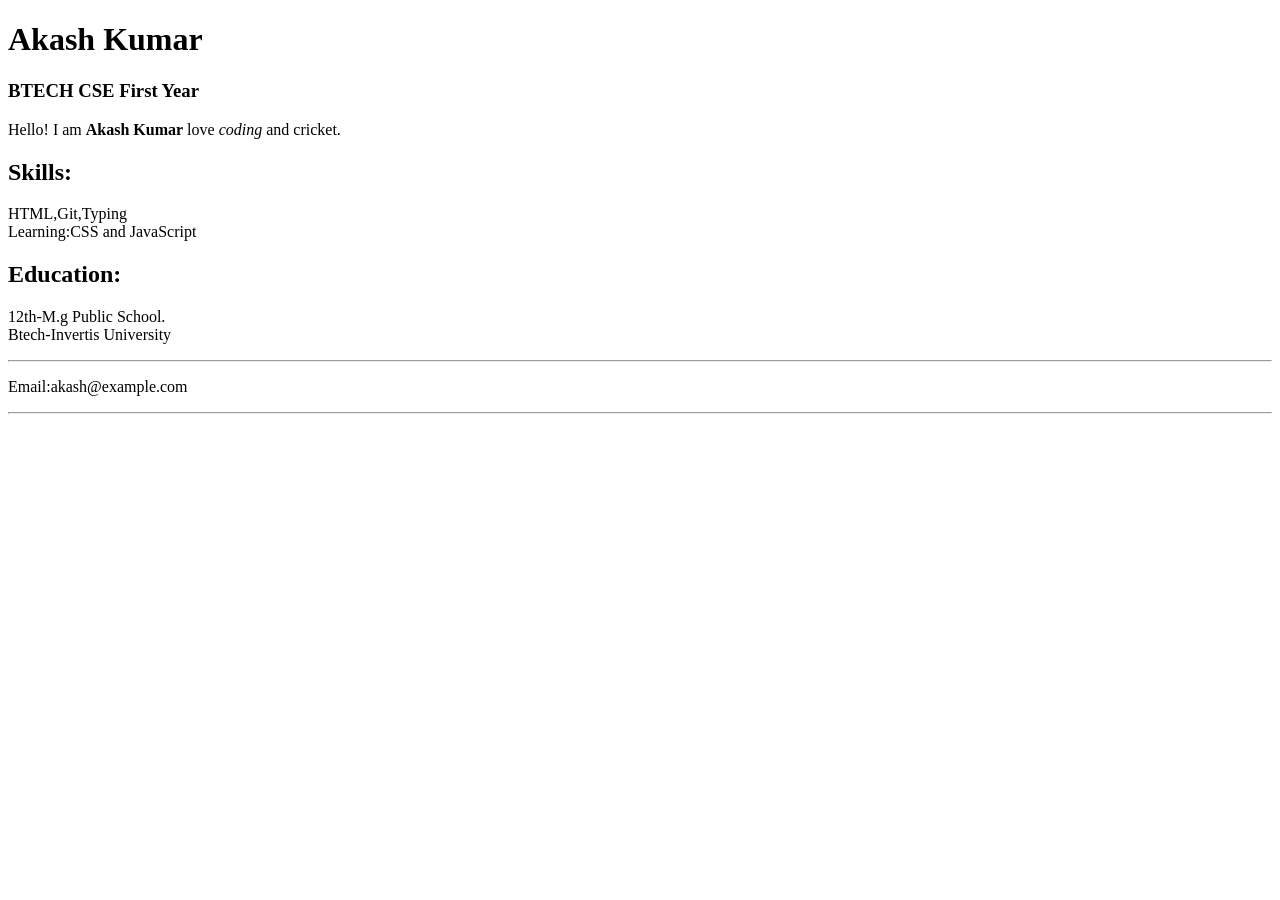
<file: index.html>
<!DOCTYPE html>
<html lang="en">
<head>
    <meta charset="UTF-8">
    <meta name="viewport" content="width=device-width, initial-scale=1.0">
    <title>Document</title>
</head>
<body>
    <!--Heading-->
    <h1>Akash Kumar</h1>
    <h3>BTECH CSE First Year</h3>
    <p>Hello! I am <strong>Akash Kumar</strong> love <em>coding</em> and cricket.</p>

    <div id="skills:" class="section">
<div class="section:" id="skills">
    <h2>Skills:</h2>
    <p>HTML,Git,Typing <br>
    Learning:CSS and JavaScript</p>
    </div>


    <h2>Education:</h2>
     <p>12th-M.g Public School. <br> Btech-Invertis University </p>
    </div>
     <hr>
     <p>Email:akash@example.com</p>

    <hr>
   </body>
   </html>
</file>
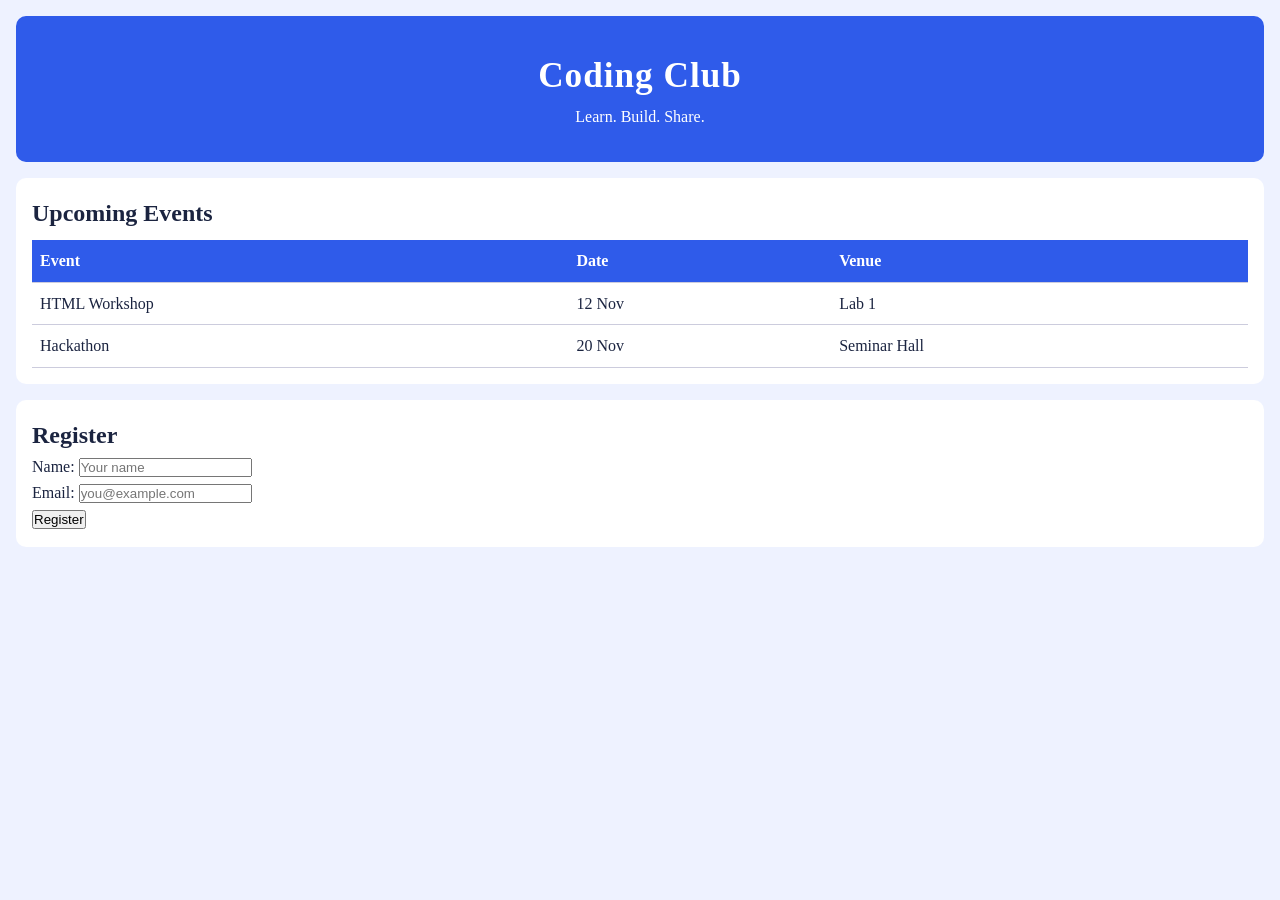
<file: Week 5/index.html>
<!DOCTYPE html>
<html lang="en">
<head>
    <meta charset="UTF-8">
    <meta name="viewport" content="width=device-width, initial-scale=1.0">
    <title>CSS Fundamental</title>
    <style>
    
  /* Variables: change a colour here and it changes everywhere */
  :root {
    --brand: #2f5bea;
    --light: #eef2ff;
    --dark: #1b2440;
    --gap: 16px;
  }
  /* * = every element */
  * { margin: 0; padding: 0; box-sizing: border-box; }
  body {
    font-family: Georgia, serif;
    background: var(--light);
    color: var(--dark);
    line-height: 1.6;
    padding: var(--gap);
  }
  /* h1 = element selector */
  h1 { font-size: 2.2rem; letter-spacing: 1px; }
  /* #hero = id selector (only one on the page) */
  #hero {
    background: var(--brand);
    color: rgb(255, 255, 255);
    text-align: center;
    padding: 32px var(--gap);
    border-radius: 10px;
  }
  /* .card = class selector (use many times) */
  .card {
    background: white;
    padding: var(--gap);
    margin-top: var(--gap);
    border-radius: 10px;
  }
  table { width: 100%; border-collapse: collapse; margin-top: 8px; 
    th { background: var(--brand); color: white; text-align: left; }
  th, td { padding: 8px; border-bottom: 1px solid #ccd; }
  input { padding: 6px; margin: 4px 0; }
  button { background: var(--brand); color: white; border: 0; padding: 10px 18px; border-radius: 6px; font-size: 1rem; }
</style>
    
    
        
       
        </style>

   

</head>
<body>
     <div id="hero">
    <h1>Coding Club</h1>
    <p>Learn. Build. Share.</p>
  </div>
  <div class="card">
    <h2>Upcoming Events</h2>
    <table>
      <tr> 
        <th>Event</th><th>Date</th><th>Venue</th></tr>
      <tr><td>HTML Workshop</td>
        <td>12 Nov</td><td>Lab 1</td></tr>
      <tr><td>Hackathon</td><td>20 Nov</td><td>Seminar Hall</td></tr>
    </table>
  </div>
  <div class="card">
    <h2>Register</h2>
    <p>Name: <input type="text" placeholder="Your name"></p>
    <p>Email: <input type="email" placeholder="you@example.com"></p>
    <button>Register</button>
  </div>
    <body>
</html>
</file>
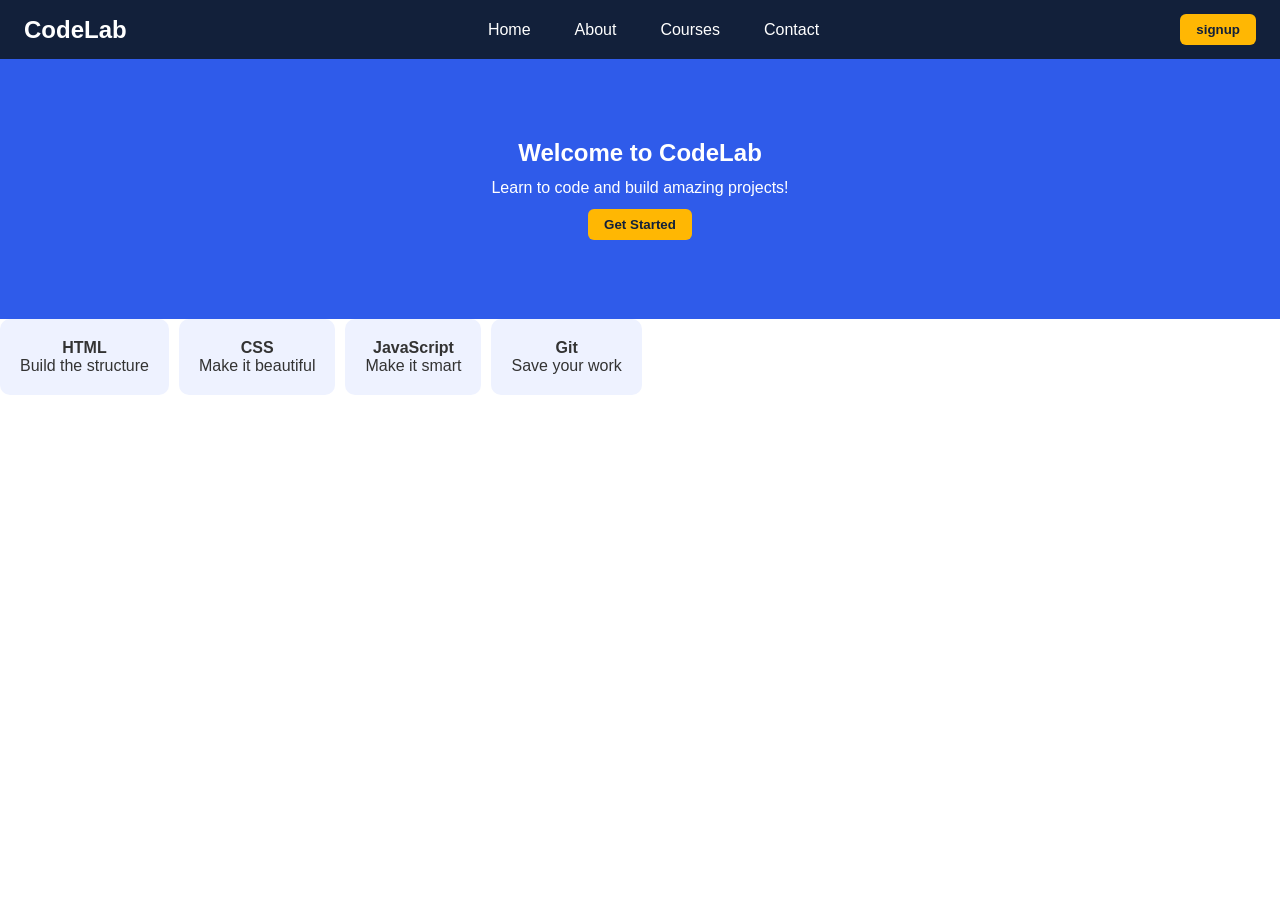
<file: week 7/index.html>
<!DOCTYPE html>
<html lang="en">
<head>
    <meta charset="UTF-8">
    <meta name="viewport" content="width=device-width, initial-scale=1.0">
    <title>code.Lab</title>  
    <style>
        
       *{margin: 0; padding: 0; padding: 0;box-sizing: border-box;}
        body {font-family:Arial,sans-serif; color: #333;}
        /* Navbar: logo left, links + button right */
  nav {
    display: flex;
    justify-content: space-between;
    align-items: center;
    padding: 14px 24px;
    background: #12203a;
    color: white;
  }
  nav ul { display: flex;gap: 20px;list-style: none; }
  nav a {color: white; text-decoration: none; padding: 0 12px;}
  nav a:hover {text-decoration: underline;}
   .btn{
    background: #ffb703;
    color: #12203a;
    border: 0;
    padding: 8px 16px;
    border-radius: 6px;
    font-weight: bold;
   }
   .hero {
    display: flex;
    flex-direction:column;
    align-items: center;
    justify-content: center;
    gap: 12px;
    height: 260px;
    background: #2f5bea;
    text-align: center;
    padding: 16px;
    color: white;
   }
   .cards
   {display:flex;flex-wrap:wrap;gap: 16px;padding: 24px;}
   .cards{
    flex:1 1 200px;
    background:#eef2ff;
    padding:20px;
    border-radius: 10px;
    text-align: center;
   }
   .tab{
     padding: 20px;
    border-radius: 10px;
    text-align: center;
     background: #eef2ff;
    margin-right: 10px;
        }
   #group{
    display: flex;
   }

    </style>
</head>
<body>
    <nav>
        <h2> CodeLab</h2>
        <ul>
            <li><a href="#">Home</a></li>
            <li><a href="#">About</a></li>
            <li><a href="#">Courses</a></li>
            <li><a href="#">Contact</a></li>
        </ul>
        <button class="btn">signup</button>
    </nav>
    <section class="hero">
    <h1>Welcome to CodeLab</h1>
        <p>Learn to code and build amazing projects!</p>
        <button class="btn">Get Started</button>
    </section>
    <div id = "group">
        <div class="tab"><b>HTML</b>
            <p>Build the structure</p>
        </div>
        <div class="tab"><b>CSS</b>
        <P>Make it beautiful</P></div>
        <div class="tab"><b>JavaScript</b><p>Make it smart</p></div>
        <div class="tab"><b>Git</b><p>Save your work</p></div>
    </div>
</file>
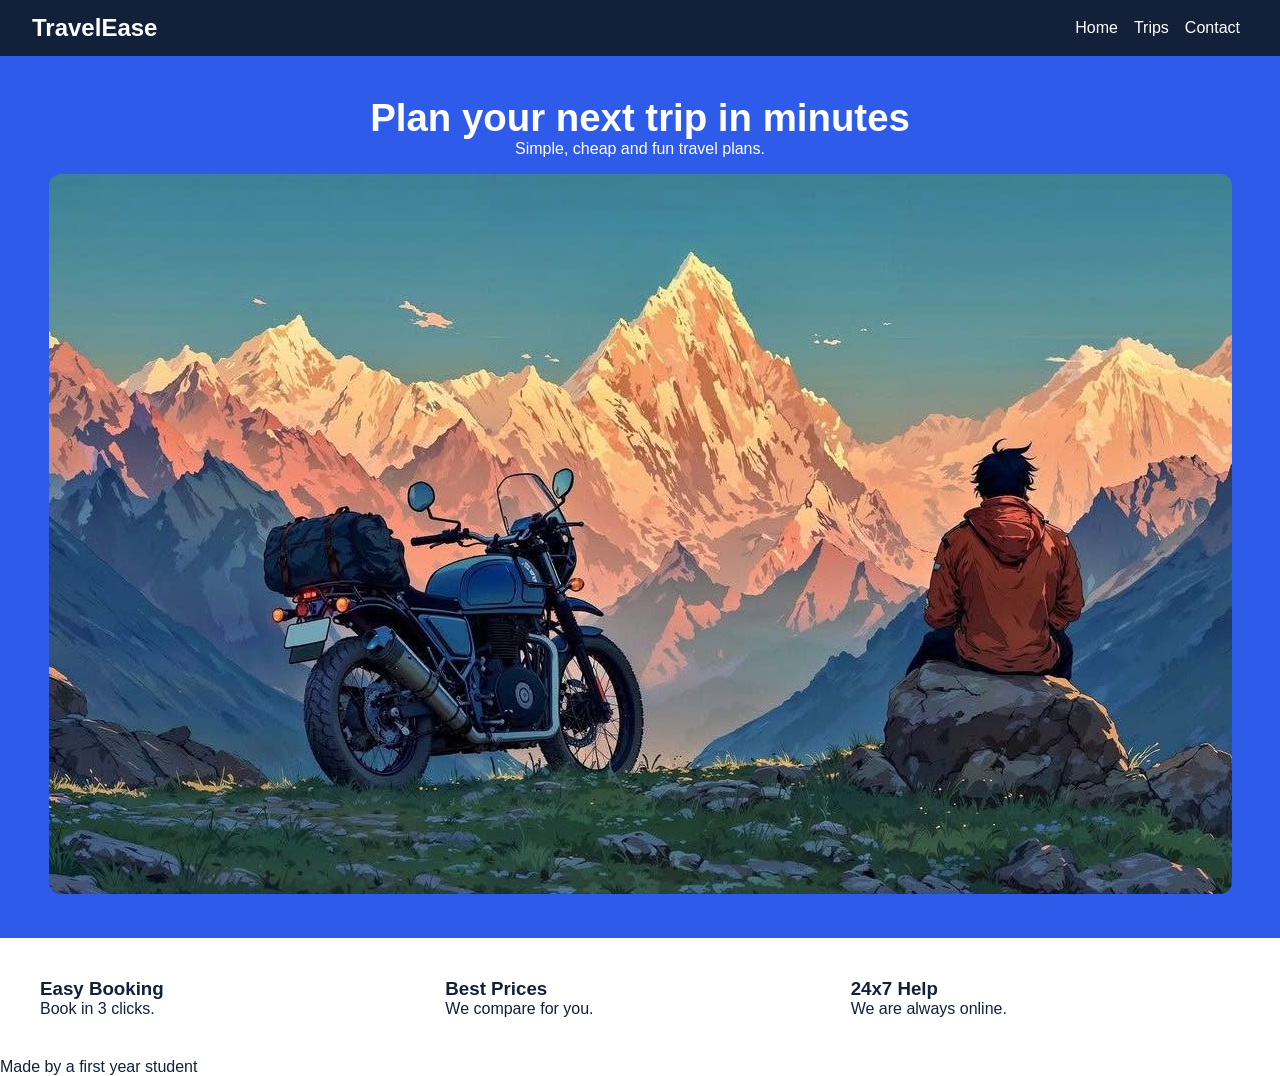
<file: week 9/index.html>
<!DOCTYPE html>
<html lang="en">
<head>
    <meta charset="UTF-8">
    <meta name="viewport" content="width=device-width, initial-scale=1.0">
    <title>TravelEase</title>
<style>
  * { margin: 0; padding: 0; box-sizing: border-box; }
  body { font-family: Arial, sans-serif; color: #12203a; }
  /* ---------- MOBILE FIRST (default) ---------- */
  nav {
    display: flex;
    flex-direction: column;   /* stacked on phone */
    align-items: center;
    gap: 8px;
    padding: 14px;
    background: #12203a;
    color: white;
  }
 nav a { color: white; margin: 0 8px; text-decoration: none; }
  .hero { padding: 40px 16px; text-align: center; background: #2f5bea; color: white; }
  .hero h1 { font-size: 1.6rem; }
  .hero img { max-width: 100%; height: auto; margin-top: 16px; border-radius: 12px; }
  .features {
    display: grid;
    grid-template-columns: 1fr;   /* 1 column on phone */
    gap: 16px;
    padding: 20px;
  }
  .box {
     .box { background: #eef2ff; padding: 20px; border-radius: 10px; text-align: center; 
  }
  footer { background: #12203a; color: white; text-align: center; padding: 18px; } 
}
 @media (min-width: 768px) {
    nav { flex-direction: row; justify-content: space-between; padding: 14px 32px; }
    .hero h1 { font-size: 2.4rem; }
    .features { grid-template-columns: repeat(2, 1fr); }
  }
  /* ---------- LAPTOP (1024px and wider) ---------- */
  @media (min-width: 1024px) {
    .features { grid-template-columns: repeat(3, 1fr); padding: 40px; }
  }
  </style>
</head>
<body>
  <nav>
    <h2>TravelEase</h2>
    <div><a href="#">Home</a><a href="#">Trips</a><a href="#">Contact</a></div>
  </nav>
  <section class="hero">
    <h1>Plan your next trip in minutes</h1>
    <p>Simple, cheap and fun travel plans.</p>
    <img src="download.jpeg" alt= "Travel Image"><width="600" height="400">
     </section>
  <section class="features">
    <div class="box"><h3>Easy Booking</h3><p>Book in 3 clicks.</p></div>
    <div class="box"><h3>Best Prices</h3><p>We compare for you.</p></div>
    <div class="box"><h3>24x7 Help</h3><p>We are always online.</p></div>
  </section>
  <footer>Made by a first year student</footer>
</body>
</html>
</file>
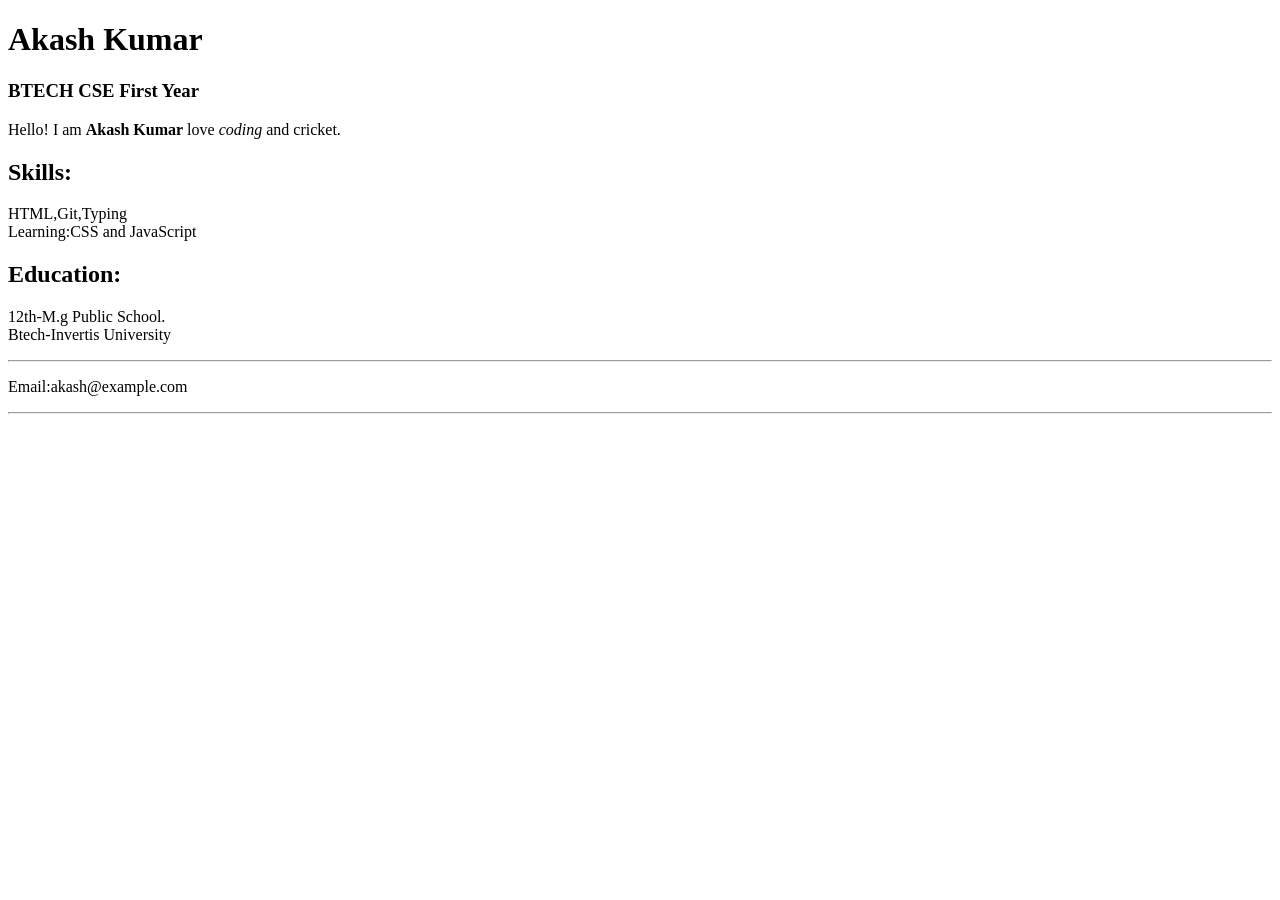
<file: week2/index.html>
<!DOCTYPE html>
<html lang="en">
<head>
    <meta charset="UTF-8">
    <meta name="viewport" content="width=device-width, initial-scale=1.0">
    <title>Document</title>
</head>
<body>
    <h1>Akash Kumar</h1>
    <h3>BTECH CSE First Year</h3>
    <p>Hello! I am <strong>Akash Kumar</strong> love <em>coding</em> and cricket.</p>

    <div id="skills:" class="section"> 
<div class="section:" id="skills">
    <h2>Skills:</h2>
    <p>HTML,Git,Typing <br>
    Learning:CSS and JavaScript</p>
    </div>


    <h2>Education:</h2>
     <p>12th-M.g Public School. <br> Btech-Invertis University </p>
    </div>
     <hr>
     <p>Email:akash@example.com</p>

    <hr>
   </body>
   </html>
</file>
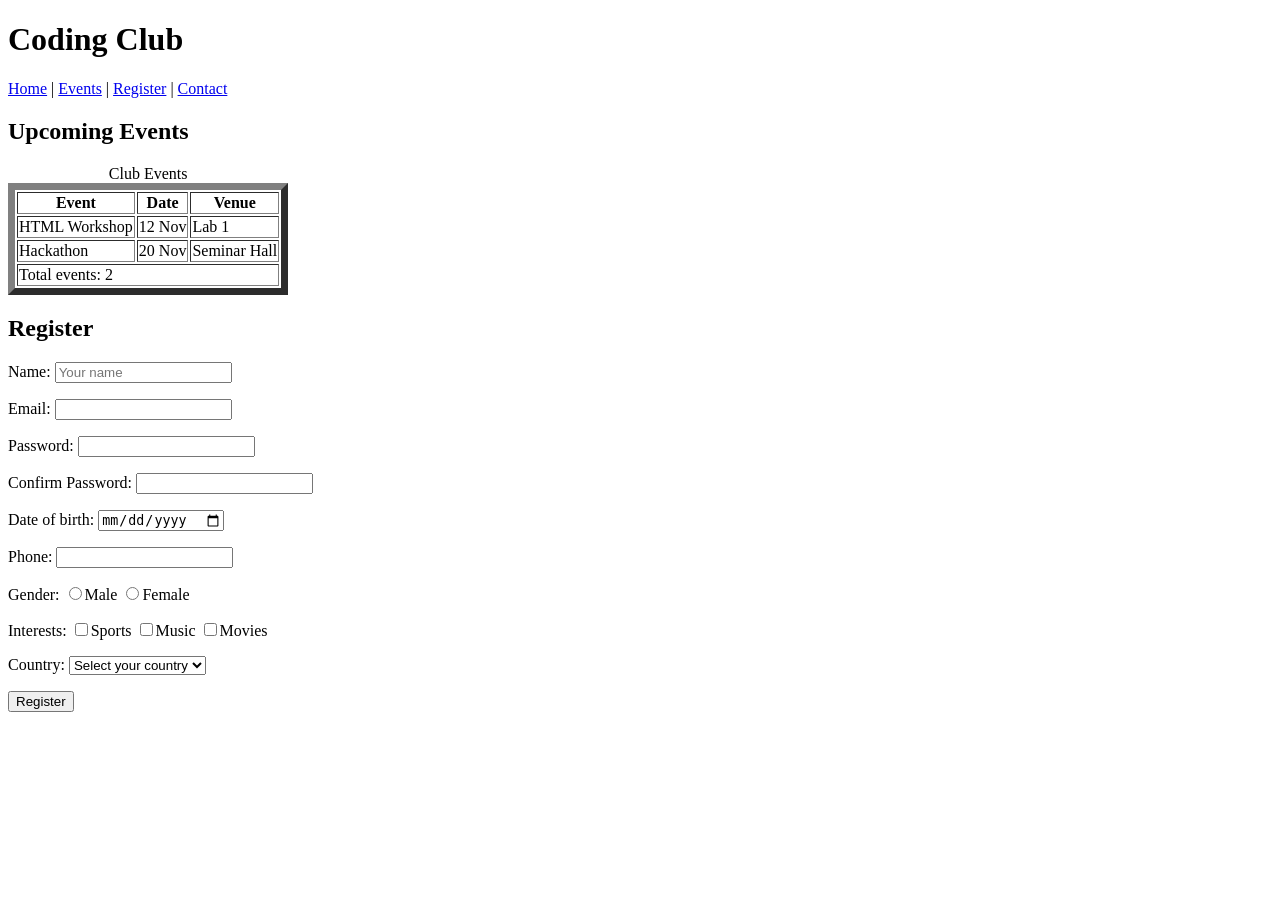
<file: week4/index.html>
<!DOCTYPE html> <html lang="en"> <head>  <meta charset="UTF-8">  
    <meta name="viewport"content="width=device-width, initial-scale=1"> 
     <meta name="description" content="Coding Cllubregistration page"> 
      <link rel="icon" href="favicon.ico">  <title>Coding Club</title> </head> <body>  
        <header>    <h1>Coding Club</h1>    <nav>  
            <a href="index.html">Home</a> | 
            <a href="Events.html">Events</a> | 
            <a href="register.html">Register</a> | 
            <a href="contact.html">Contact</a>
 </header>
     <h2 id="events">Upcoming Events</h2>

     <table
      border="7">
                                                                           
    <caption>Club Events</caption>    <thead>      <tr><th>Event</th><th>Date</th><th>Venue</th></tr>    </thead>    <tbody>      <tr><td>HTML Workshop</td><td>12 Nov</td><td>Lab 1</td></tr>      <tr><td>Hackathon</td><td>20 Nov</td><td>Seminar Hall</td></tr>    </tbody>    <tfoot>      <tr><td colspan="3">Total events: 2</td></tr>    </tfoot>  </table>
     <h2 id="register">Register</h2>  <form action="#" method="post">    <p><label for="name">Name:</label>       <input type="text" id="name" name="name" placeholder="Your name" required></p>    <p><label for="email">Email:</label>       <input type="email" id="email" name="email" required></p>    <p><label for="pass">Password:</label>       <input type="password" id="pass" name="pass" required></p>    <p><label for="pass2">Confirm Password:</label>       <input type="password" id="pass2" name="pass2" required></p>
         <p><label for="dob">Date of birth:</label>       <input type="date" id="dob" name="dob"></p>    <p><label for="phone">Phone:</label>       <input type="tel" id="phone" name="phone"></p>    <p>Gender:       <input type="radio" name="gender" id="m"><label for="m">Male</label>       <input type="radio" name="gender" id="f"><label for="f">Female</label></p>    <p>Interests:     
        <input type="checkbox" name="interests" id="sports"><label for="sports">Sports</label>       <input type="checkbox" name="interests" id="music"><label for="music">Music</label>       <input type="checkbox" name="interests" id="movies"><label for="movies">Movies</label></p>    <p><label for="country">Country:</label>       <select name="country" id="country">          <option value="">Select your country</option>          <option value="us">United States</option>          <option value="ca">Canada</option>          <option value="uk">United Kingdom</option>          <option value="au">Australia</option>       </select></p>    <p><input type="submit" value="Register"></p> </form>





 </body>
 </html>
</file>
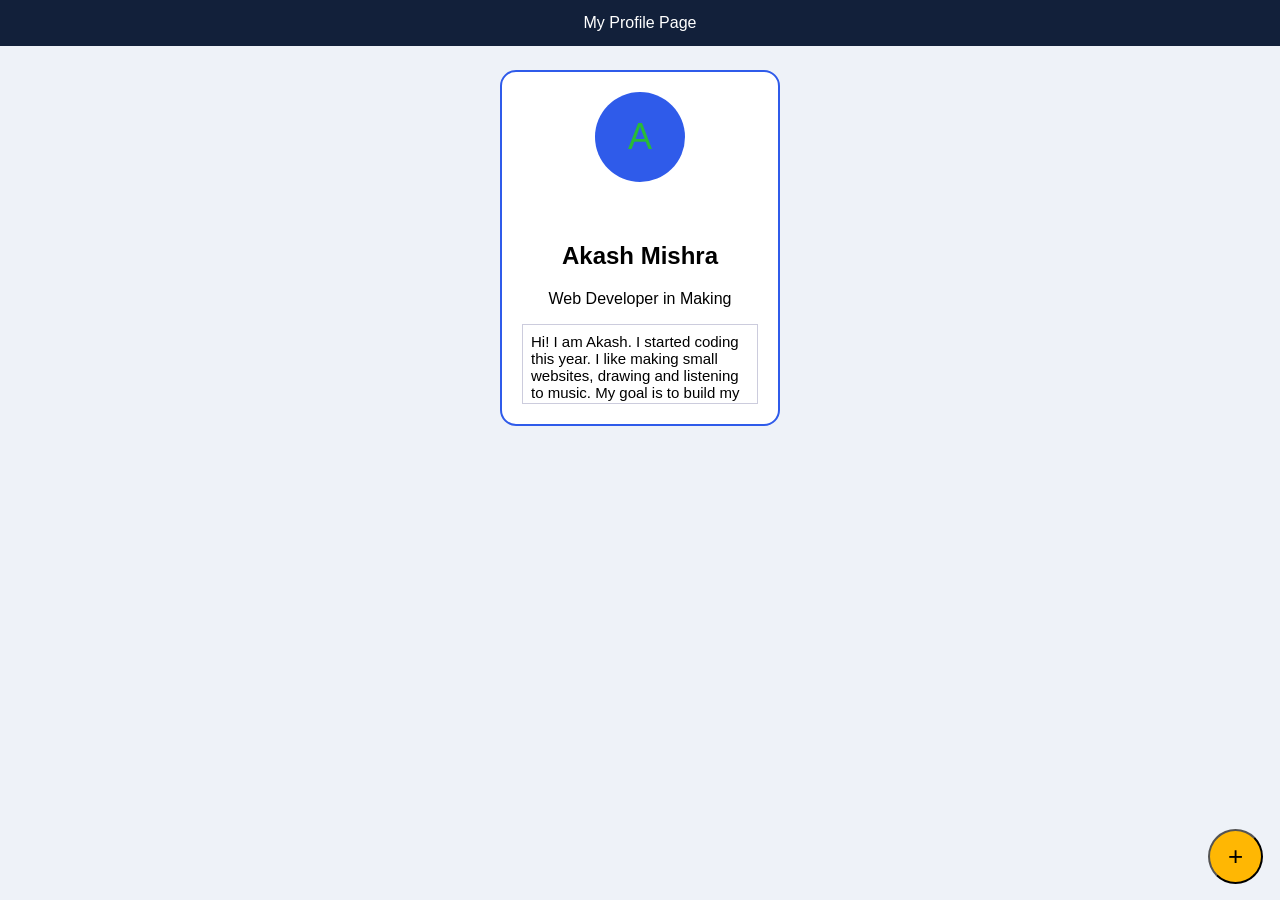
<file: week6/index.html>
<!DOCTYPE html>
<html lang="en">
<head>
    <meta charset="UTF-8">
    <meta name="viewport" content="width=device-width, initial-scale=1.0">
    <title>Document</title>
    <link rel="stylesheet" href="portfolio.css">
</head>
<body>
   <header>My Profile Page</header>
  <div class="card">
    <div class="avatar">A</div>
    <h2>Akash Mishra</h2>
    <p>Web Developer in Making</p>
    <div class="bio">
      Hi! I am Akash. I started coding this year. I like making small websites,
      drawing and listening to music. My goal is to build my own app. This long
      text is here so that the box shows a scroll bar. Try scrolling it!
    </div>
  </div>
  <button class="fab">+</button>
        </html>
</file>
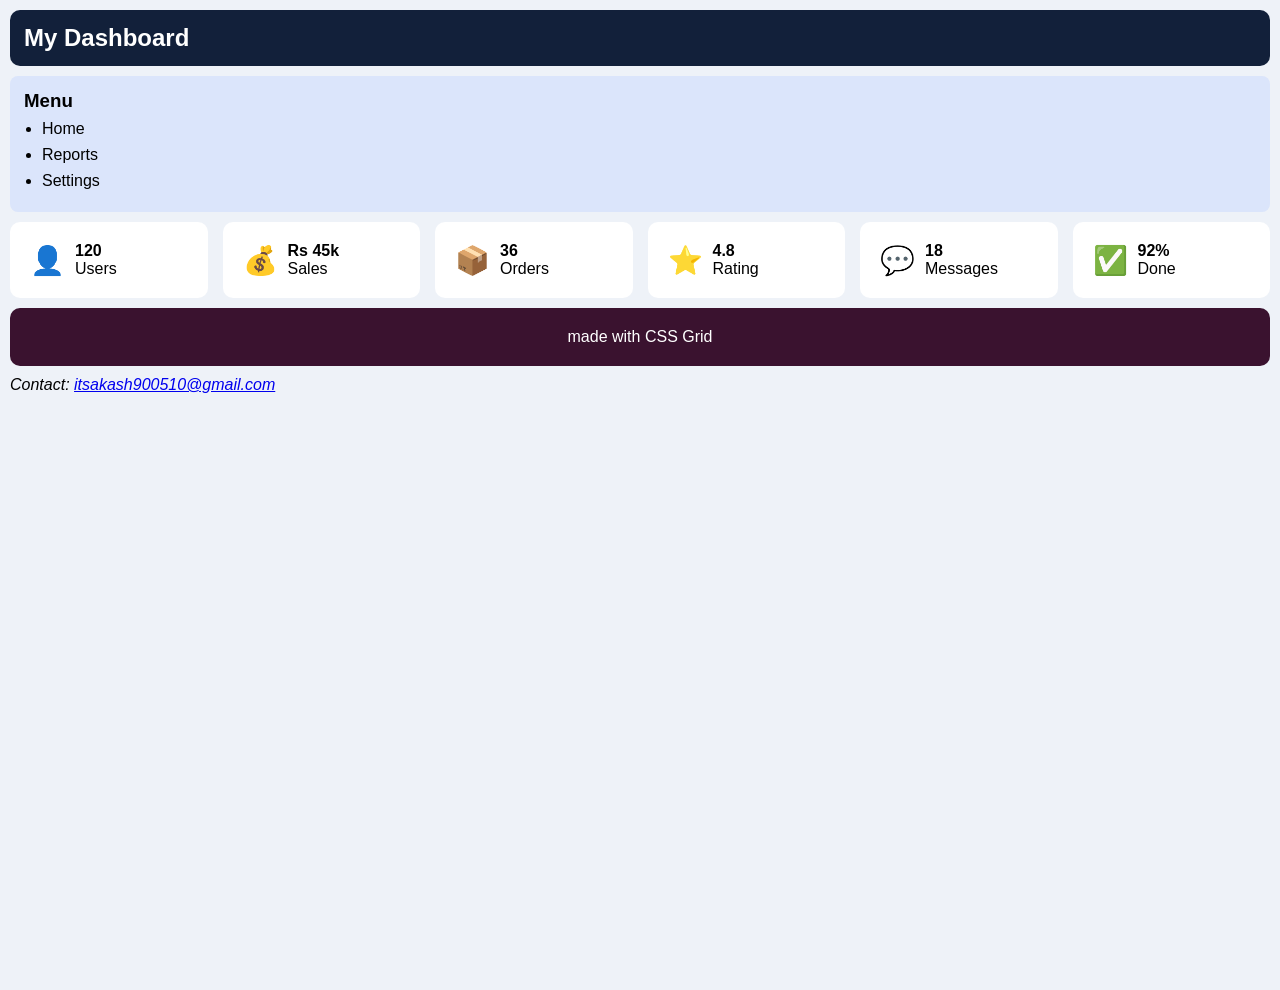
<file: week8/index.html>
<!DOCTYPE html>
<html lang="en">
<head>
    <meta charset="UTF-8">
    <meta name="viewport" content="width=device-width, initial-scale=1.0">
    <title>Dashboard</title>
<style>
  * { margin: 0; padding: 0; box-sizing: border-box; }
  body { font-family: Arial, sans-serif; background: #eef2f8; }
  
  .layout {
    display: flex;
    flex-direction: column;
    grid-template-columns: 170px 1fr;
    grid-template-areas:
      "head head"
      "side main"
      "foot foot";
    gap: 10px;
    min-height: 110vh;
    padding: 10px;
  }
  header { grid-area: head; background: #12203a; color: white; padding: 14px; border-radius: 10px; }
  aside  { grid-area: side; background: #dbe5fb; padding: 14px; border-radius: 8px; }
  main   { grid-area: main; }
  footer { grid-area: foot; background: #3a122f; color: rgb(255, 255, 255); padding: 20px; text-align: center; border-radius: 10px; }
  aside li { margin: 8px 0 8px 18px; }
  
  .gallery {
    display: grid;
    grid-template-columns: repeat(auto-fit, minmax(160px, 1fr));
    gap: 15px;
  }
 
  .item {
    display: flex;
    align-items: center;
    gap: 10px;
    background: white;
    padding: 20px;
    border-radius: 10px;
  }
  .icon { font-size: 28px; }
</style>
</head>
<body>
  <div class="layout">
    <header><h2>My Dashboard</h2></header>
    <aside>
      <h3>Menu</h3>
      <ul>
        <li>Home</li>
        <li>Reports</li>
        <li>Settings</li>
      </ul>
    </aside>
     <main>
      <div class="gallery">
        <div class="item"><span class="icon">&#128100;</span><div><b>120</b><br>Users</div></div>
        <div class="item"><span class="icon">&#128176;</span><div><b>Rs 45k</b><br>Sales</div></div>
        <div class="item"><span class="icon">&#128230;</span><div><b>36</b><br>Orders</div></div>
        <div class="item"><span class="icon">&#11088;</span><div><b>4.8</b><br>Rating</div></div>
        <div class="item"><span class="icon">&#128172;</span><div><b>18</b><br>Messages</div></div>
        <div class="item"><span class="icon">&#9989;</span><div><b>92%</b><br>Done</div></div>
        
      </div>
    </main>
    <footer>made with CSS Grid </footer>
    <address>Contact: <a href="mailto:itsakash900510@gmail.com">
        itsakash900510@gmail.com
        </a></address>
  </div>
</body>
</html>
</file>
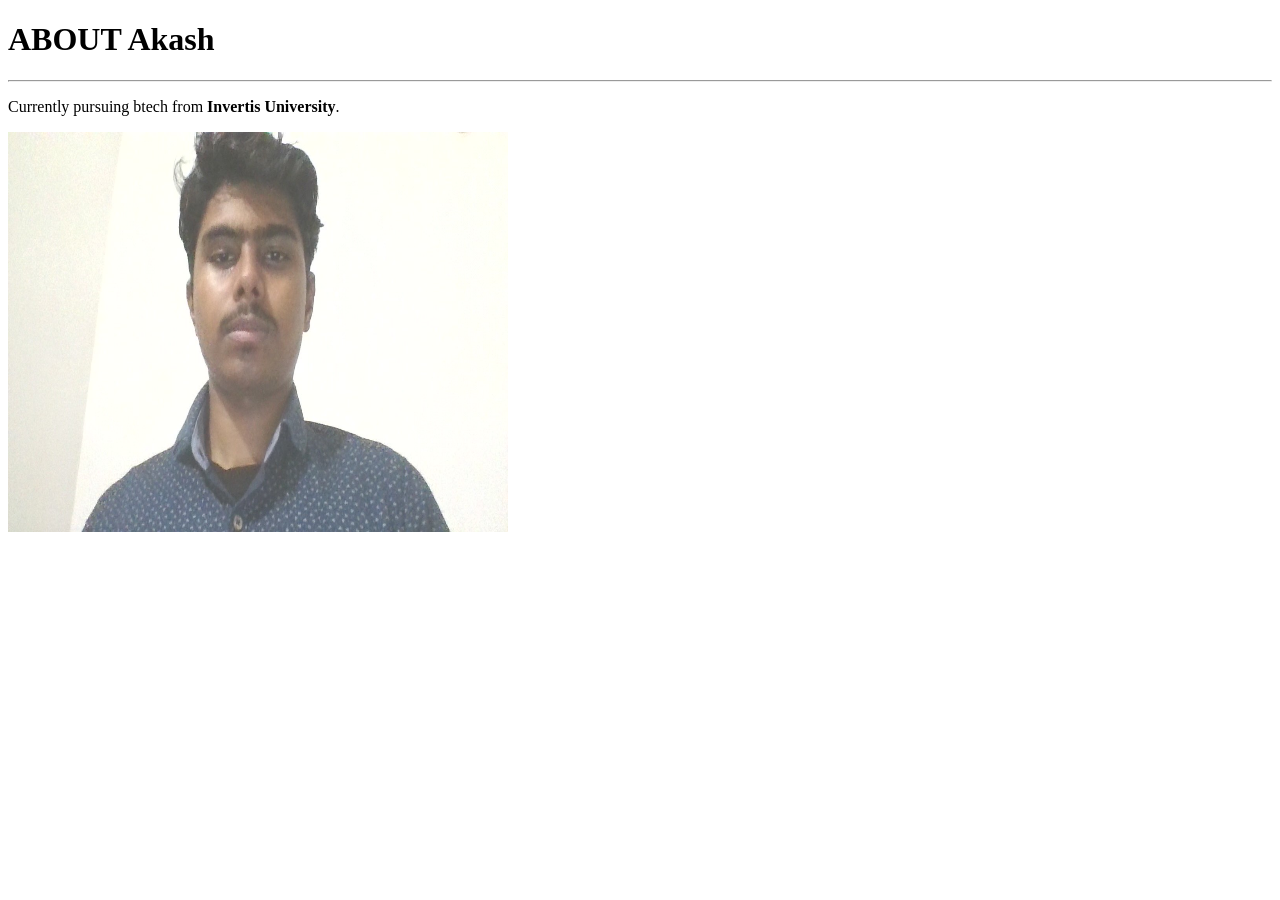
<file: Week3/about.html>
<!DOCTYPE html>
<html lang="en">
<head>
    <meta charset="UTF-8">
    <meta name="viewport" content="width=device-width, initial-scale=1.0">
    <title>About | My Portfolio</title>
</head>
<body>
    <h1>ABOUT Akash</h1>
    <hr>
    <p>Currently pursuing btech from <strong>Invertis University</strong>.</p>
    <img src="../WIN_20260407_23_21_20_Pro.jpg" alt="image" height="400px" width="500pxpx">
</body>
</html>
</file>
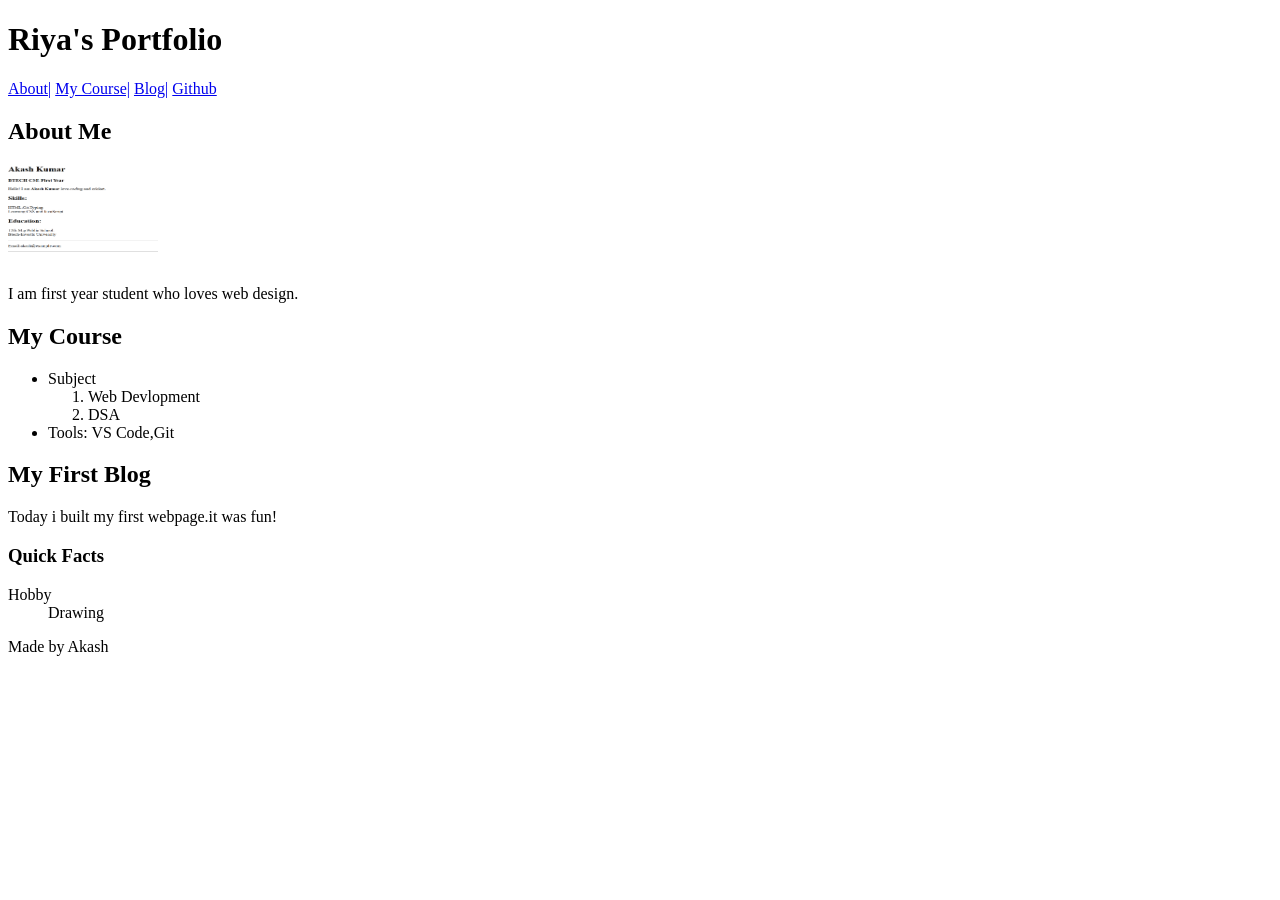
<file: Week3/index3.Html>
<!DOCTYPE html>
<html lang="en">
<head>
    <meta charset="UTF-8">
    <meta name="viewport" content="width=device-width, initial-scale=1.0">
    <title>My Portfolio</title>
</head>
<body>
    <header>
    <h1>Riya's Portfolio</h1>
       <nav>
        <a href="./about.html" target="_blank">About|</a>
        <a href="#">My Course|</a>
        <a href="#">Blog|</a>
        <a href="#">Github</a>
       </nav>
    </header>
       <h2>About Me</h2>
      <img src="../Output Week2.png.png" alt="image" height="100px" width="150px">
      <p>I am first year student who loves web design.</p>
      <aside>
    <h2>My Course</h2>
       <ul>
        <li>Subject
            <ol>
                <li>Web Devlopment</li>
                <li>DSA</li>
            </ol>
        </li>
        <li>Tools: VS Code,Git</li>
       </ul>
      </aside>
      <main>
       <h2>My First Blog</h2>
       <p>Today i built my first webpage.it was fun!</p>
      </main>
      <aside>
       <h3>Quick Facts</h3>
       <dl>
        <dt>Hobby</dt><dd>Drawing</dd>
       </dl>
      </aside>
       <footer>
        Made by Akash
       </footer>
     
</body>
</html>
</file>
<file: week6/portfolio.css>
/* width will include padding and border (easier maths!) */
  * { box-sizing:border-box; }
  body { margin: 0; font-family: Arial, sans-serif; background: #eef2f8; }
  /* sticky = stays at the top while you scroll */
  header {
    position: sticky;
    top: 0;
    z-index: 10;
    background: #12203a;
    color: white;
    padding: 14px;
    text-align: center;
  }
  .card {
    width: 280px;
    margin: 24px auto;
    background: white;
    border: 2px solid #2f5bea;
    border-radius: 16px;
    padding: 20px;
    text-align: center;
  }
  /* 50% radius = perfect circle */
  .avatar {
    width: 90px;
    height: 90px;
    border-radius: 50%;
    background: #2f5bea;
    color: rgb(40, 187, 55);
    font-size: 36px;
    line-height: 90px;
    margin: 0 auto 60px;
  }
  /* fixed height + overflow auto = scroll bar */
  .bio {
    height: 80px;
    overflow: auto;
    text-align: left;
    border: 1px solid #ccd;
    padding: 8px;
    margin-top: 12px;
    font-size: 15px;
  }
  /* fixed = always at the same place on screen */
  .fab {
    position: fixed;
    right: 17px;
    bottom: 16px;
    width: 55px;
    height: 55px;
    border: 10;
    border-radius: 50%;
    background: #ffb703;
    font-size: 26px;

  }
</file>
